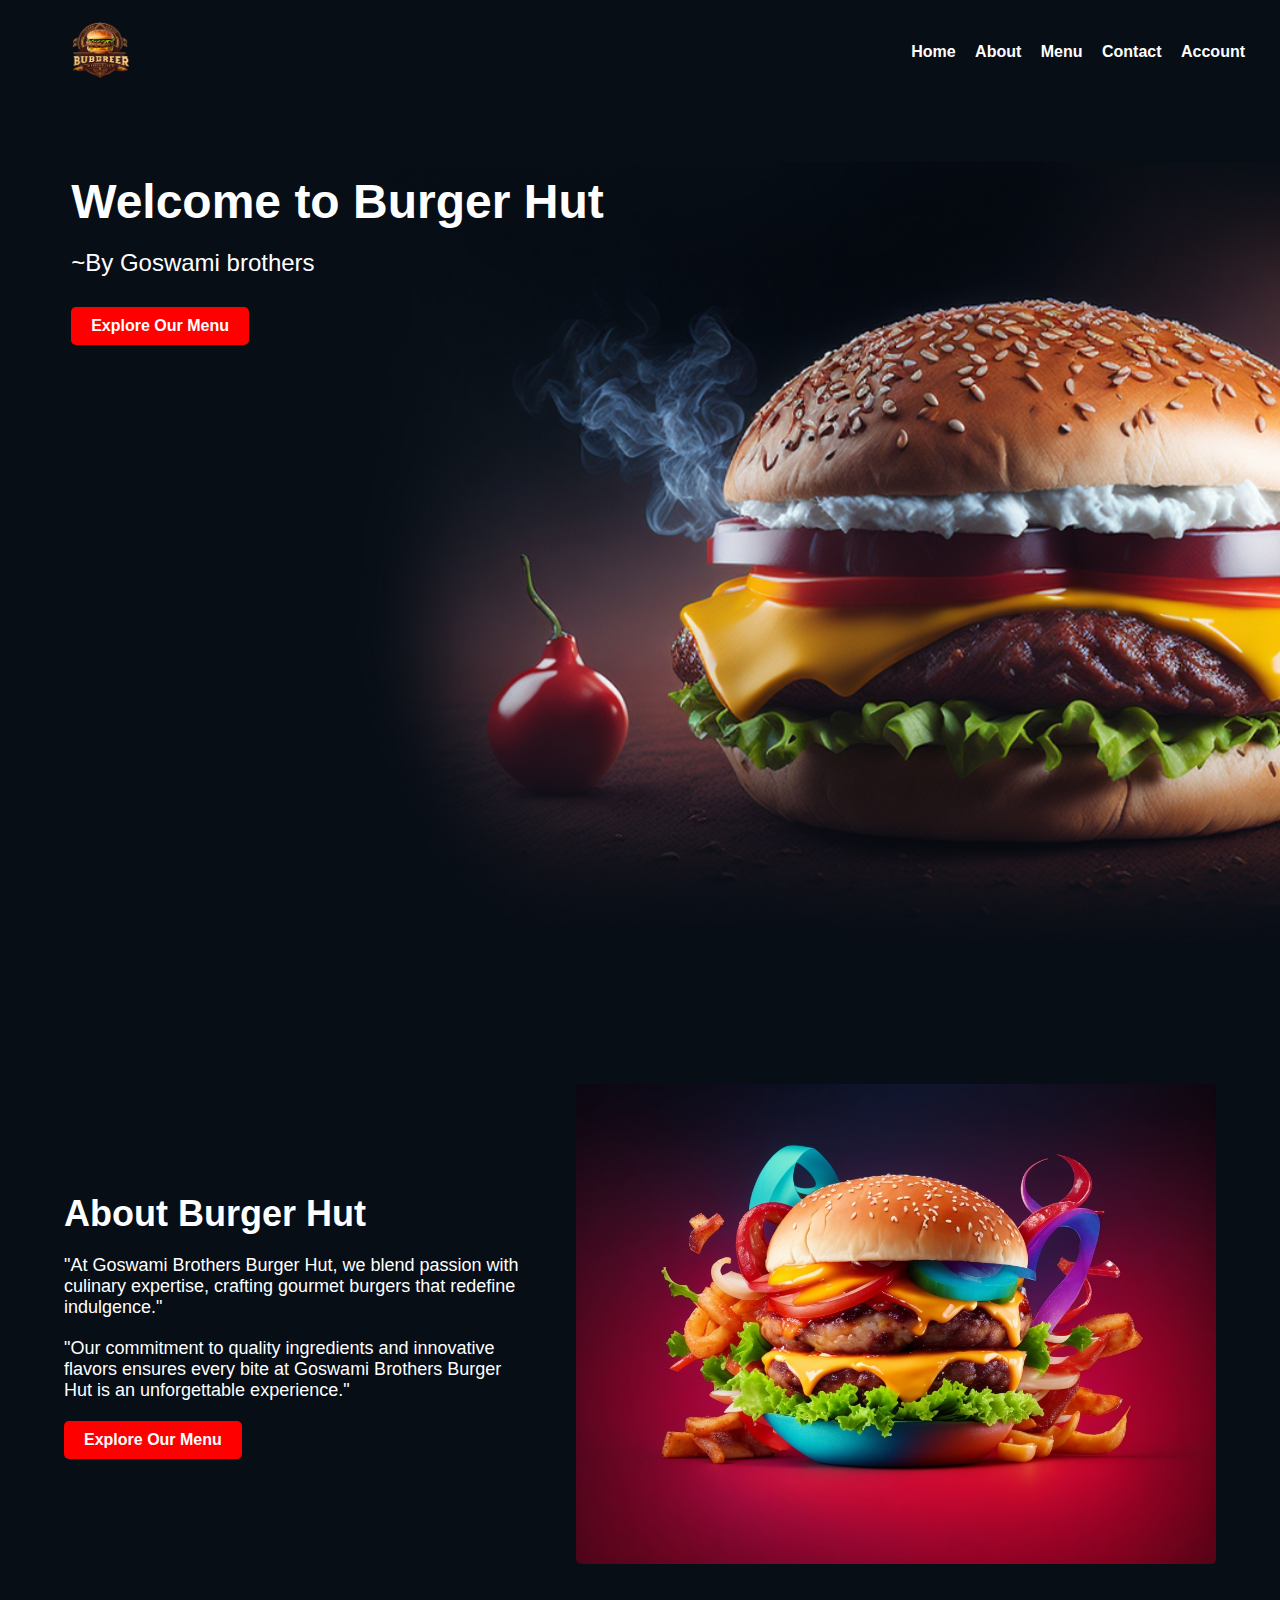
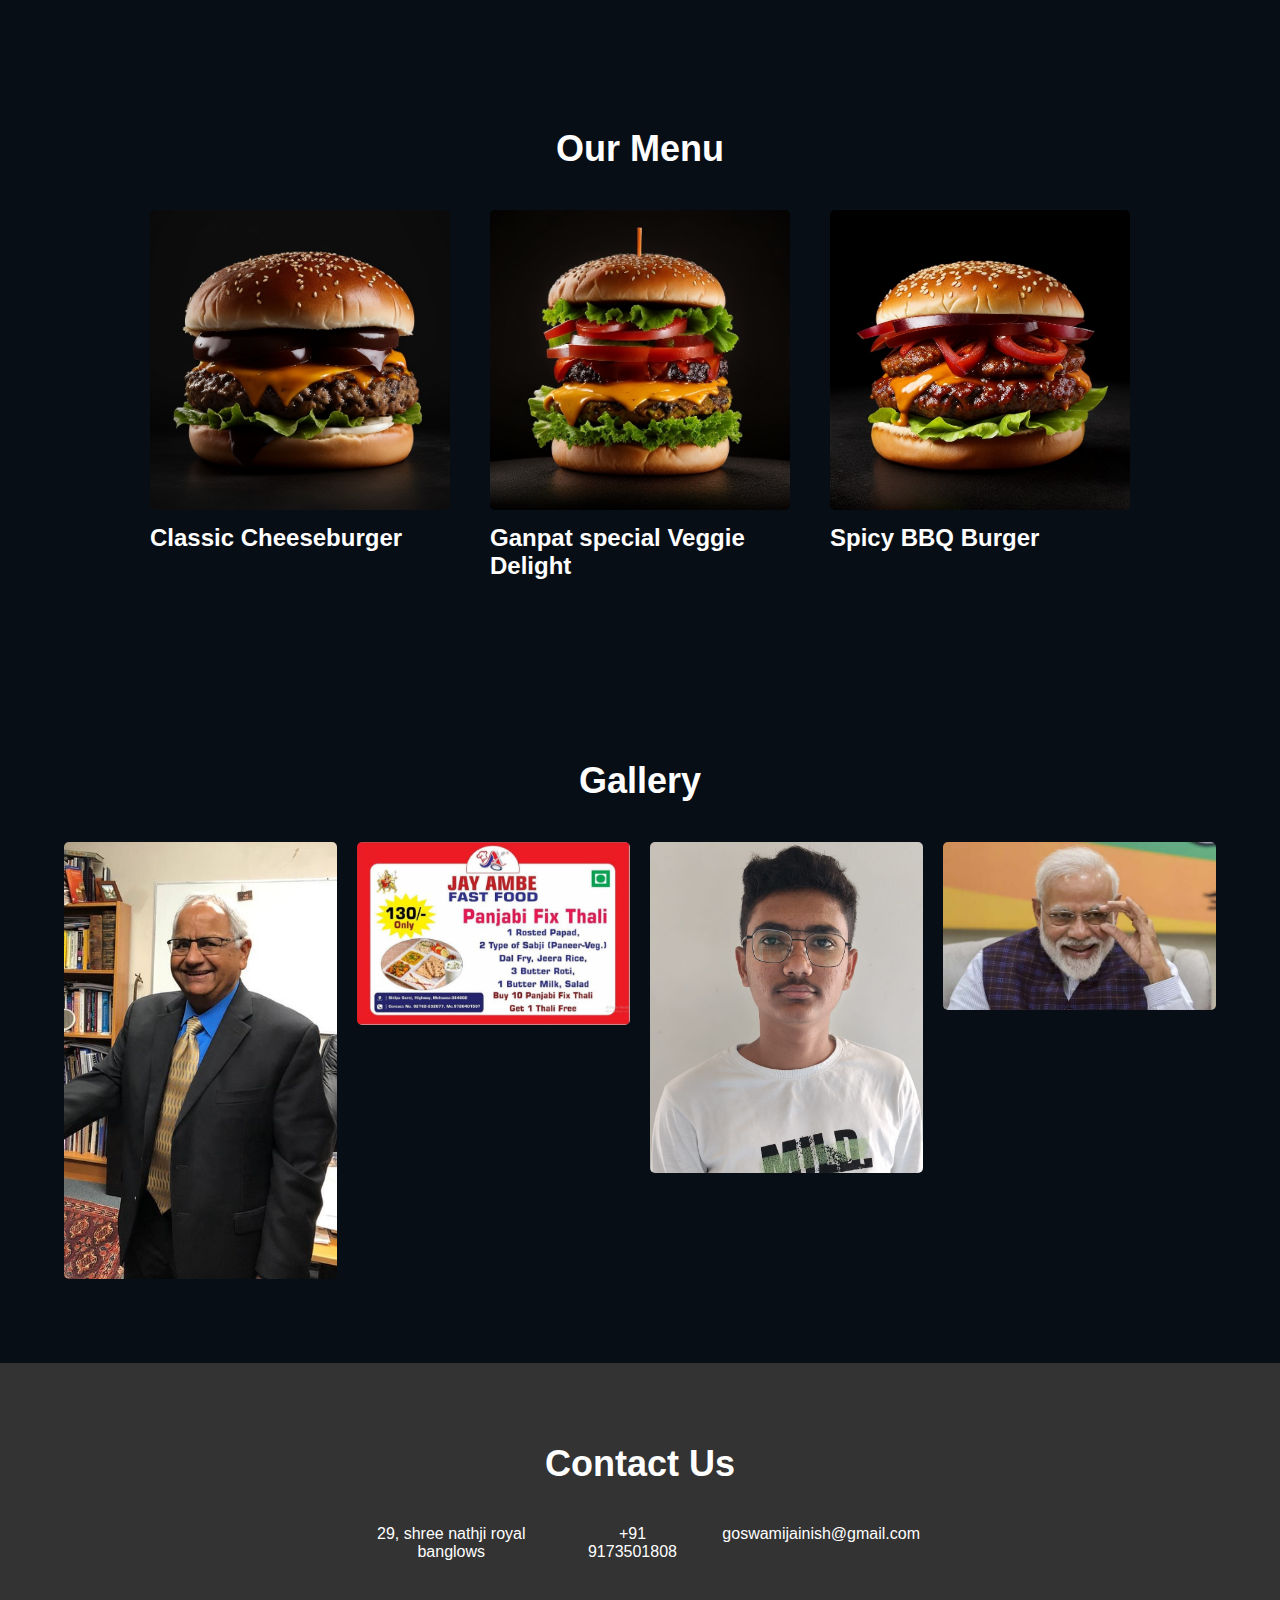
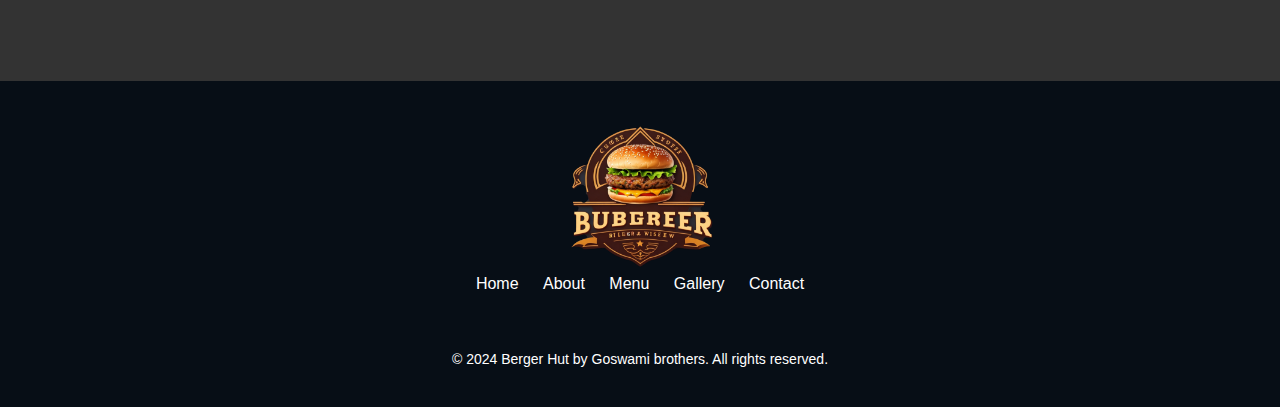
<file: website for burger shop/index.htm>
<!DOCTYPE html>
<html>
<head>

  <title>Goswami brothers Berger Hut</title>
  <link rel="stylesheet" type="text/css" href="styles.css">


</head>

<body>
	<header>
	  <div class="logo">
		<img src="iconlogo.png" alt="Berger Hut Logo">
	  </div>
	  <nav>
		<ul>
		  <li><a href="#home">Home</a></li>
		  <li><a href="#about">About</a></li>
		  <li><a href="#menu.html">Menu</a></li>
		  <li><a href="#contact">Contact</a></li>
		  <li><a href="account.html">Account</a></li>
		</ul>
	  
  </nav>
</header>

<section class="hero">
  <div class="hero-content">
    <h1>Welcome to Burger Hut</h1>
    <p>~By Goswami brothers</p>
    <a href="#menu" class="btn">Explore Our Menu</a>
  </div>
</section>

<section class="about dark-theme">
  <div class="about-content">
    <h2>About Burger Hut</h2>
    <p>"At Goswami Brothers Burger Hut, we blend passion with culinary expertise, crafting gourmet burgers that redefine indulgence."</p>
    <p>"Our commitment to quality ingredients and innovative flavors ensures every bite at Goswami Brothers Burger Hut is an unforgettable experience."</p>
    <a href="#menu" class="btn">Explore Our Menu</a>
  </div>
  <div class="about-image">
    <img src="about-image.jpg" alt="About Image">
  </div>
</section>


<section class="menu">
  <h2>Our Menu</h2>
  <div class="menu-items">
    <div class="menu-item">
      <img src="burger1.jpg" alt="Burger 1">
      <h3>Classic Cheeseburger</h3>
      <p></p>
    </div>
    <div class="menu-item">
      <img src="burger2.jpg" alt="Burger 2">
      <h3>Ganpat special Veggie Delight</h3>
      <p></p>
    </div> 
    <div class="menu-item">
      <img src="burger3.jpg" alt="Burger 3">
      <h3>Spicy BBQ Burger</h3>
      <p></p>
    </div>
  </div>
</section>

<section class="gallery">
  <h2>Gallery</h2>
  <div class="image-grid">
    <div class="image-item">
      <img src="gallery1.jpg" alt="Image 1">
    </div>
    <div class="image-item">
      <img src="gallery2.jpg" alt="Image 2">
    </div>
    <div class="image-item">
      <img src="gallery3.jpeg" alt="Image 3">
    </div>
    <div class="image-item">
      <img src="gallery4.jpg" alt="Image 4">
    </div>
  </div>
</section>

<section class="contact">
  <div class="contact-container">
    <h2>Contact Us</h2>
    <div class="contact-info">
      <div class="info-item">
        <i class="fas fa-map-marker-alt"></i>
        <p>29, shree nathji royal banglows</p>
      </div>
      <div class="info-item">
        <i class="fas fa-phone-alt"></i>
        <p>+91 9173501808</p>
      </div>
      <div class="info-item">
        <i class="fas fa-envelope"></i>
        <p>goswamijainish@gmail.com</p>
      </div>
    
</section>
    
<footer class="footer">
  <div class="footer-content">
    <div class="footer-logo">
      <img src="iconlogo.png" alt="Logo">
    </div>
    <nav class="footer-links">
      <a href="#">Home</a>
      <a href="#">About</a>
      <a href="#">Menu</a>
      <a href="#">Gallery</a>
      <a href="#">Contact</a>
    </nav>
    <div class="footer-social">
      <a href="#"><i class="fab fa-facebook"></i></a>
      <a href="#"><i class="fab fa-twitter"></i></a>
      <a href="#"><i class="fab fa-instagram"></i></a>
    </div>
  </div>
  <p class="footer-text">&copy; 2024 Berger Hut by Goswami brothers. All rights reserved.</p>
</footer>


</body>
</file>
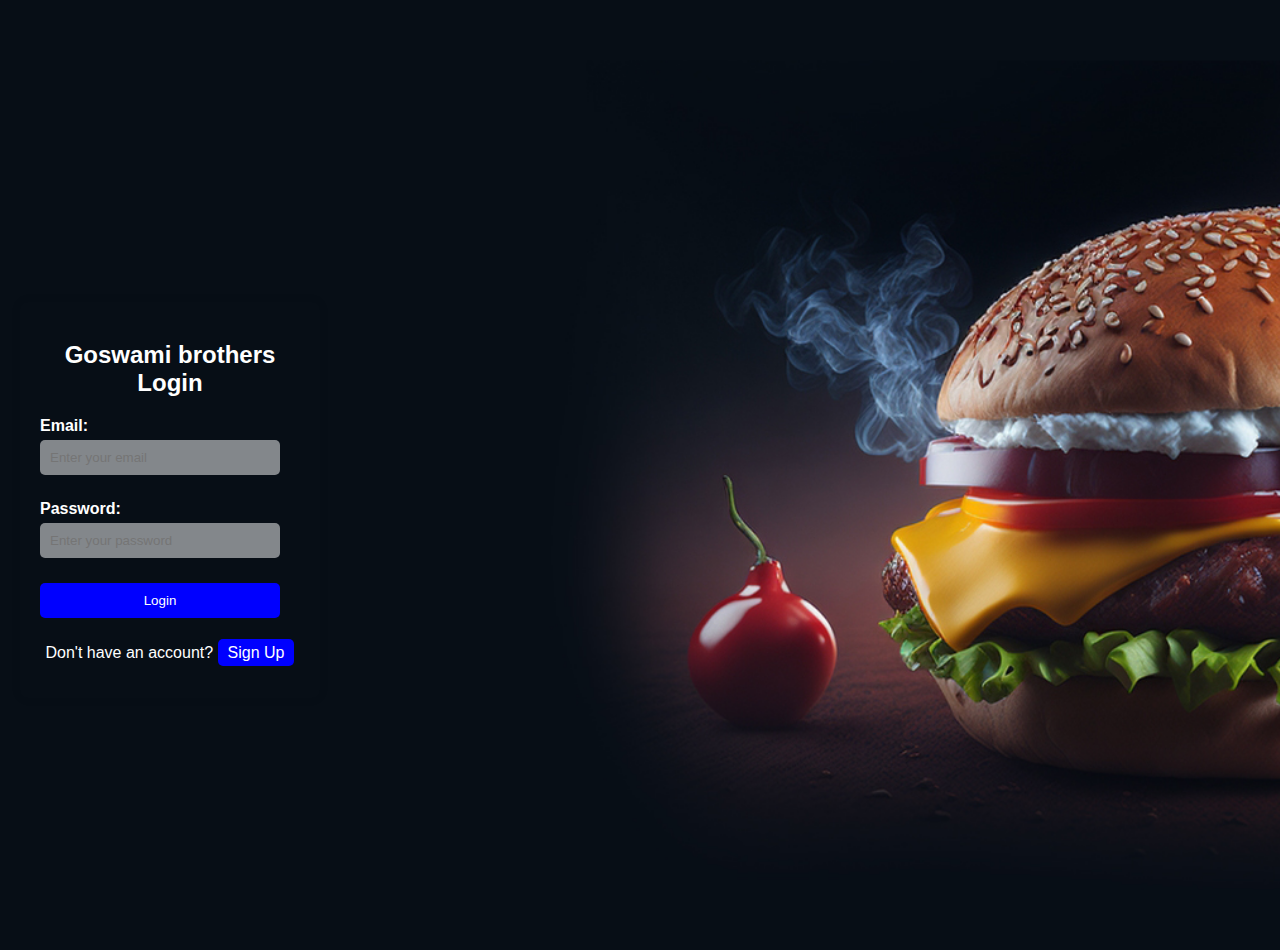
<file: website for burger shop/account.html>
<!DOCTYPE html>
<html lang="en">
<head>
    <meta charset="UTF-8">
    <meta name="viewport" content="width=device-width, initial-scale=1.0">
    <title>Login</title>
    <link rel="stylesheet" href="ilike.css">
    <style>
        body {
            background-image: url('hero-background1.jpg'); /* Replace 'background-image.jpg' with the path to your image */
            background-size: cover; /* Adjusts the background image size to cover the entire viewport */
            margin: 0; /* Reset margin to ensure the login box aligns properly */
            padding: 0; /* Reset padding */
        }

        .login-container {
            width: 300px; /* Set the width of the login container */
            margin-left: 20px; /* Set left margin to position it on the left side */
            margin-top: 50px; /* Adjust the top margin for spacing */
        }

        .login-form {
            background-color: transparent; /* Set the background color to transparent */
            padding: 20px; /* Add padding to the form */
            border: none; /* Remove border */
        }

        .login-form h2, .login-form label, .signup-link {
            color: white; /* Set text color to white */
        }

        .login-form input[type="email"],
        .login-form input[type="password"],
        .login-form button {
            background-color: rgba(255, 255, 255, 0.5); /* Semi-transparent white background for inputs and button */
            border: none; /* Remove border */
            padding: 10px; /* Add padding */
            margin-bottom: 10px; /* Add margin bottom */
            width: calc(100% - 20px); /* Adjust width */
            box-sizing: border-box; /* Include padding and border in the element's total width and height */
        }

        .login-form button {
            cursor: pointer; /* Change cursor to pointer on hover */
            background-color: blue; /* Set the background color of the button to blue */
            color: white; /* Set text color to white */
        }

        .login-form input[type="email"]:focus,
        .login-form input[type="password"]:focus {
            outline: none; /* Remove default focus outline */
        }

        .signup-link a {
            background-color: blue; /* Set the background color of the anchor tag to blue */
            padding: 5px 10px; /* Add padding to the anchor tag */
            border-radius: 5px; /* Add border radius */
            text-decoration: none; /* Remove underline */
        }
    </style>
</head>
<body>
    <div class="login-container">
        <form action="#" class="login-form">
            <h2>Goswami brothers Login</h2>
            <div class="input-container">
                <label for="email">Email:</label>
                <input type="email" id="email" name="email" placeholder="Enter your email">
            </div>
            <div class="input-container">
                <label for="password">Password:</label>
                <input type="password" id="password" name="password" placeholder="Enter your password">
            </div>
            <button type="submit" class="btn">Login</button>
            <p class="signup-link">Don't have an account? <a href="signup.html" style="color: white;">Sign Up</a></p>
        </form>
    </div>
</body>
</html>
</file>
<file: website for burger shop/styles.css>
*{
    margin: 0;
    padding: 0;
    font-family: 'Noto Sans', sans-serif;
}
/*header*/

header {
  background-color: #070e16;
  padding: 20px;
  display: flex;
  align-items: center;
  justify-content: space-between;
}

.logo img {
  height: 60px;
  margin-left:50px;
}

nav ul {
  list-style: none;
  margin: 0;
  padding: 0;
}

nav ul li {
  display: inline-block;
  margin-right: 15px;
}

nav ul li a {
  text-decoration: none;
  color: white;
  font-weight: bold;
  transition: color 0.3s ease;
}

nav ul li a:hover {
  color: #ff0000;
}

/*hero*/

.hero {
  background-image: url("hero-background1.jpg");
  background-size: cover;
  background-position: center;
  height: 100vh;
  display: flex;


  text-align: left;
  color: #fff;
}

.hero-content {
  max-width: 600px;
  padding: 20px;
  margin-top :50px;
  margin-left: 4%;
  
}

.hero-content h1 {
  font-size: 48px;
  margin-bottom: 20px;
}

.hero-content p {
  font-size: 24px;
  margin-bottom: 30px;
}

.btn {
  display: inline-block;
  background-color: #ff0000;
  color: #fff;
  padding: 10px 20px;
  border-radius: 5px;
  text-decoration: none;
  font-weight: bold;
  transition: background-color 0.3s ease;
}

.btn:hover {
  background-color: #e60000;
}

/*about*/

.about {
  display: flex;
  align-items: center;
  padding: 80px 0;
}

.about-content {
  flex: 1;
  max-width: 600px;
  padding-right: 50px;
  color: #fff;
  margin-left: 5%;
  
  
}

.about h2 {
  font-size: 36px;
  margin-bottom: 20px;
}

.about p {
  font-size: 18px;
  margin-bottom: 20px;
}

.about-image {
  max-width: 50%;
  margin-right: 5%;
}

.about-image img {
  max-width: 100%;
  height: auto;
  border-radius: 5px;
}

.dark-theme {
  background-color: #070e16;
}


/* menu*/
.menu {
  padding: 80px 0;
  text-align: center;
  background-color: #070e16;
}

.menu h2 {
  font-size: 36px;
  margin-bottom: 40px;
  color: #ffffff;
}

.menu-items {
  display: flex;
  justify-content: center;
}

.menu-item {
  max-width: 300px;
  margin: 0 20px;
  text-align: left;
}

.menu-item img {
  max-width: 100%;
  height: auto;
  border-radius: 5px;
  margin-bottom: 10px;
}

.menu-item h3 {
  font-size: 24px;
  margin-bottom: 10px;
  color: #ffffff;
}

.menu-item p {
  font-size: 16px;
  margin-bottom: 20px;
  color: #ffffff;
}

/* reservations*/

.reservations {
  background-color: #1f1f1f;
  padding: 80px 0;
  text-align: center;
}

.reservation-form {
  max-width: 500px;
  margin: 0 auto;
  background-color: #333;
  padding: 40px;
  border-radius: 5px;
  box-shadow: 0 0 10px rgba(0, 0, 0, 0.3);
}

.reservation-form h2 {
  color: #fff;
  font-size: 28px;
  margin-bottom: 20px;
}

.reservation-form form input,
.reservation-form form textarea {
  display: block;
  width: 100%;
  padding: 10px;
  margin-bottom: 20px;
  border-radius: 5px;
  border: none;
}

.reservation-form form button {
  display: inline-block;
  background-color: #ff0000;
  color: #fff;
  padding: 10px 20px;
  border-radius: 5px;
  text-decoration: none;
  font-weight: bold;
  transition: background-color 0.3s ease;
}

.reservation-form form button:hover {
  background-color: #e60000;
}


/* Testimonials Section*/

.testimonials {
  padding: 80px 0;
  text-align: center;
  background-color: #070e16;
}

.testimonials h2 {
  font-size: 36px;
  margin-bottom: 40px;
  color: #fff;
}

.testimonial {
  max-width: 600px;
  margin: 0 auto 40px;
  text-align: left;
}

.testimonial img {
  display: block;
  width: 80px;
  height: 80px;
  border-radius: 50%;
  margin: 0 auto 20px;
}

.testimonial p {
  font-size: 18px;
  margin-bottom: 20px;
  color: #fff;
}

.testimonial h4 {
  font-size: 20px;
  font-weight: bold;
  color: #fff;
}


/* Gallery Section*/

.gallery {
  padding: 80px 0;
  text-align: center;
  background-color: #070e16;
}

.gallery h2 {
  font-size: 36px;
  margin-bottom: 40px;
  color: #fff;
}

.image-grid {
  display: grid;
  grid-template-columns: repeat(4, 1fr);
  grid-gap: 20px;
  margin-left: 5%;
  margin-right: 5%;
}

.image-item img {
  width: 100%;
  height: auto;
  border-radius: 5px;
}


/* Contact Section*/

.contact {
  background-color: #333;
  padding: 80px 0;
  text-align: center;
  color: #fff;
}

.contact-container {
  max-width: 600px;
  margin: 0 auto;
}

.contact h2 {
  font-size: 36px;
  margin-bottom: 40px;
}

.contact-info {
  display: flex;
  justify-content: center;
  margin-bottom: 40px;
}

.info-item {
  margin: 0 20px;
  text-align: center;
}

.info-item i {
  font-size: 24px;
  margin-bottom: 10px;
}

.contact-form input,
.contact-form textarea {
  display: block;
  width: 100%;
  padding: 10px;
  margin-bottom: 20px;
  border-radius: 5px;
  border: none;
}

.contact-form textarea {
  resize: vertical;
}

.contact-form button {
  display: inline-block;
  background-color: #ff0000;
  color: #fff;
  padding: 10px 20px;
  border-radius: 5px;
  text-decoration: none;
  font-weight: bold;
  transition: background-color 0.3s ease;
}

.contact-form button:hover {
  background-color: #e60000;
}


/* Footer*/

.footer {
  background-color: #070e16;
  padding: 40px 0;
  color: #fff;
  text-align: center;
}

.footer-content {
  display: flex;
  flex-direction: column;
  align-items: center;
  margin-bottom: 40px;
}

.footer-logo img {
  max-width: 150px;
}

.footer-links a {
  color: #fff;
  margin: 0 10px;
  text-decoration: none;
}

.footer-social a {
  color: #fff;
  margin: 0 5px;
  text-decoration: none;
}

.footer-text {
  font-size: 14px;
}
</file>
<file: website for burger shop/ilike.css>
body {
    margin: 0;
    padding: 0;
    font-family: Arial, sans-serif;
    background-color: #f1f1f1;
}

.login-container {
    display: flex;
    justify-content: center;
    align-items: center;
    height: 100vh;
}

.login-form {
    background-color: #fff;
    padding: 20px;
    border-radius: 8px;
    box-shadow: 0 0 10px rgba(0, 0, 0, 0.1);
}

.login-form h2 {
    text-align: center;
    margin-bottom: 20px;
}

.input-container {
    margin-bottom: 15px;
}

.input-container label {
    display: block;
    font-weight: bold;
}

.input-container input {
    width: 100%;
    padding: 8px;
    margin-top: 5px;
    border: 1px solid #ccc;
    border-radius: 5px;
}

.btn {
    width: 100%;
    padding: 10px;
    background-color: #007bff;
    color: #fff;
    border: none;
    border-radius: 5px;
    cursor: pointer;
}

.btn:hover {
    background-color: #0056b3;
}

.signup-link {
    text-align: center;
}

.signup-link a {
    color: #007bff;
    text-decoration: none;
}

.signup-link a:hover {
    text-decoration: underline;
}

.bg-image {
    position: fixed;
    top: 0;
    left: 0;
    width: 100%;
    height: 100%;
    background-image: url('about-image.jpg'); /* Replace 'background.jpg' with the path to your background image */
    background-size: cover;
    background-position: center;
    z-index: -1; /* Ensures the background image is behind other content */
}
</file>
